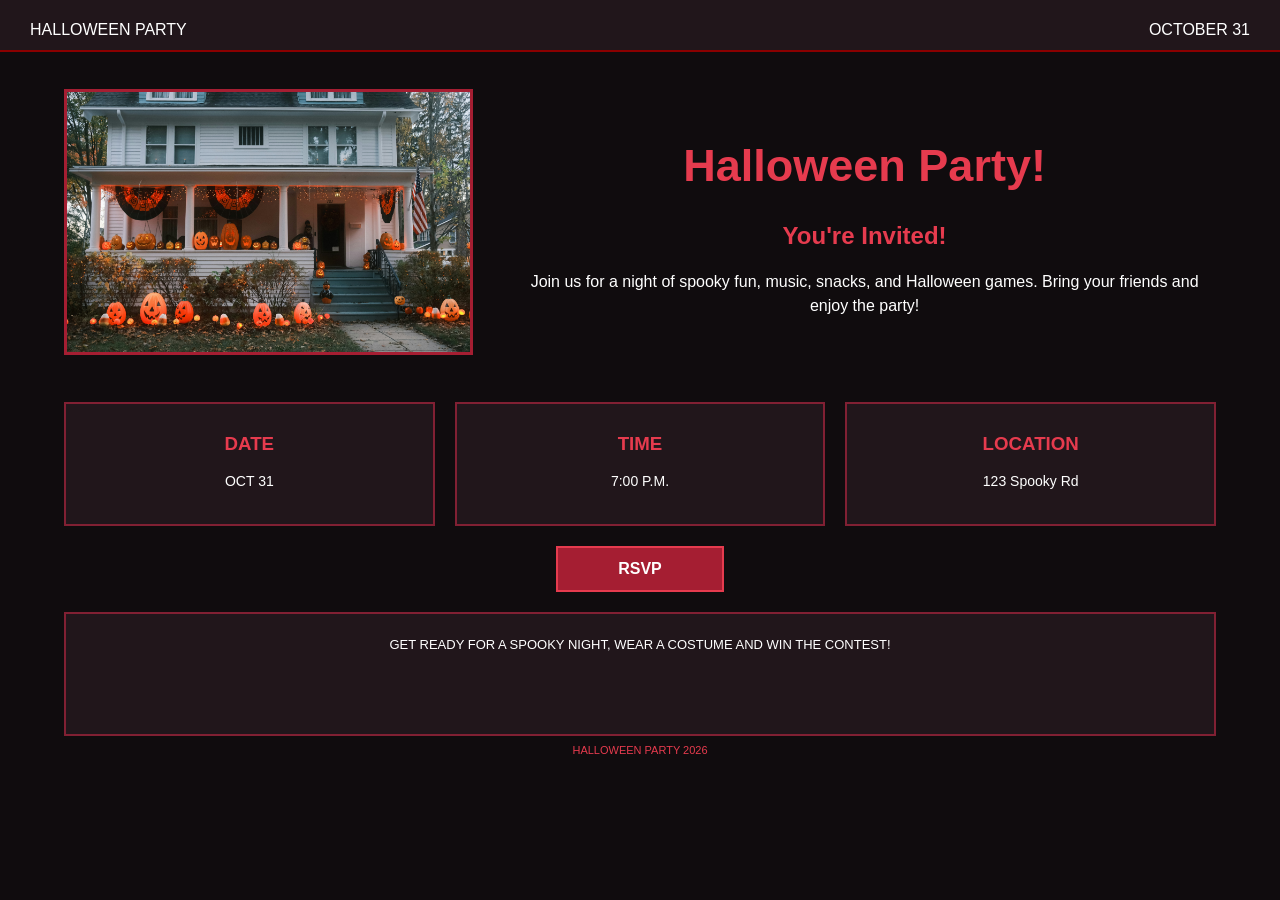
<file: index.html>
<!DOCTYPE html>
<html>
<head>
    <title>Halloween Party</title>
    <link rel="stylesheet" href="styles.css">
</head>

<body>

    <header>
        <p>HALLOWEEN PARTY</p>
        <p>OCTOBER 31</p>
    </header>

    <main>

        <div class="invite">

            <div class="picture">
                <img src="Pics/house.jpg" alt="Halloween picture">
            </div>

            <div class="invite-text">
                <h1>Halloween Party!</h1>
                <h2>You're Invited!</h2>

                <p>
                    Join us for a night of spooky fun, music,
                    snacks, and Halloween games. Bring your
                    friends and enjoy the party!
                </p>
            </div>

        </div>

        <div class="details">

            <div class="box">
                <h3>DATE</h3>
                <p>OCT 31</p>
            </div>

            <div class="box">
                <h3>TIME</h3>
                <p>7:00 P.M.</p>
            </div>

            <div class="box">
                <h3>LOCATION</h3>
                <p>123 Spooky Rd</p>
            </div>

        </div>

        <div class="rsvp">
            <a href="RSVP.html">RSVP</a>
        </div>

        <div class="bottom">
            <p>GET READY FOR A SPOOKY NIGHT, WEAR A COSTUME AND WIN THE CONTEST!</p>
        </div>

    </main>

</body>
</html>
</file>
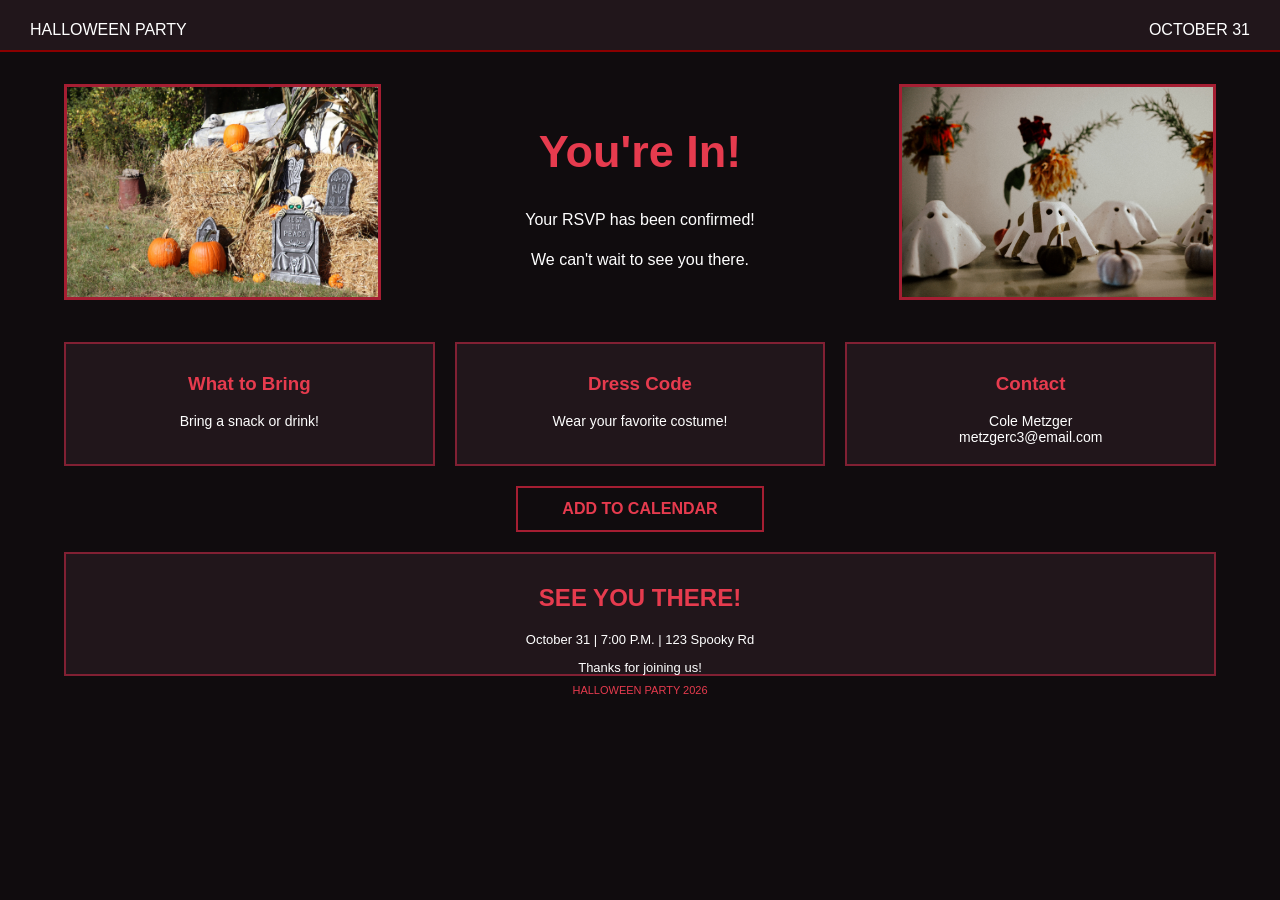
<file: RSVP.html>
<!DOCTYPE html>
<html>
<head>
    <title>You're In!</title>
    <link rel="stylesheet" href="styles.css">
</head>

<body>

    <header>
        <p>HALLOWEEN PARTY</p>
        <p>OCTOBER 31</p>
    </header>

    <main>

        <div class="confirm">

            <div class="picture">
                <img src="Pics/pumpkins.jpg" alt="Halloween picture">
            </div>

            <div class="confirm-text">
                <h1>You're In!</h1>
                <p>Your RSVP has been confirmed!</p>
                <p>We can't wait to see you there.</p>
            </div>

            <div class="picture">
                <img src="Pics/ghosts.jpg" alt="Halloween picture">
            </div>

        </div>

        <div class="details">

            <div class="box">
                <h3>What to Bring</h3>
                <p>Bring a snack or drink!</p>
            </div>

            <div class="box">
                <h3>Dress Code</h3>
                <p>Wear your favorite costume!</p>
            </div>

            <div class="box">
                <h3>Contact</h3>
                <p>Cole Metzger<br>metzgerc3@email.com</p>
            </div>

        </div>

        <div class="calendar">
            ADD TO CALENDAR
        </div>

        <div class="bottom">
            <h2>SEE YOU THERE!</h2>
            <p>October 31 | 7:00 P.M. | 123 Spooky Rd</p>
            <p>Thanks for joining us!</p>
        </div>

    </main>

</body>
</html>
</file>
<file: styles.css>
body {
    margin: 0;
    background-color: #100c0e;
    color: white;
    font-family: Arial;
}


header {
    height: 40px;
    padding: 5px 30px;
    background-color: #21161b;
    border-bottom: 2px solid darkred;
    display: flex;
    justify-content: space-between;
}


main {
    width: 90%;
    margin: auto;
}


.invite {
    height: 340px;
    display: flex;
    align-items: center;
    gap: 40px;
}

.picture {
    width: 35%;
    height: 260px;
    border: 3px solid #a51e32;
    background-color: #21161b;
}

.picture img {
    width: 100%;
    height: 100%;
    object-fit: cover;
}

.invite-text {
    flex: 1;
    text-align: center;
}

h1 {
    color: #e63b4e;
    font-size: 45px;
}

h2 {
    color: #e63b4e;
}

.invite-text p,
.confirm-text p {
    line-height: 1.5;
}

.details {
    display: flex;
    gap: 20px;
    margin-top: 10px;
}

.box {
    flex: 1;
    height: 100px;
    padding: 10px;
    background-color: #21161b;
    border: 2px solid #812033;
    text-align: center;
}

.box h3 {
    color: #e63b4e;
}

.box p {
    font-size: 14px;
}

.rsvp {
    text-align: center;
    margin: 20px;
}

.rsvp a {
    display: inline-block;
    padding: 12px 60px;
    background-color: #a51e32;
    border: 2px solid #e63b4e;
    color: white;
    text-decoration: none;
    font-weight: bold;
}

.rsvp a:hover {
    background-color: #d32f45;
}

.confirm {
    height: 280px;
    display: flex;
    align-items: center;
    justify-content: space-between;
    gap: 20px;
}

.confirm .picture {
    width: 27%;
    height: 210px;
}

.confirm-text {
    flex: 1;
    text-align: center;
}

/* Calendar */

.calendar {
    width: 220px;
    margin: 20px auto;
    padding: 12px;
    border: 2px solid #a51e32;
    color: #e63b4e;
    text-align: center;
    font-weight: bold;
}

/* Bottom section */

.bottom {
    height: 100px;
    padding: 10px;
    margin-top: 15px;
    background-color: #21161b;
    border: 2px solid #812033;
    text-align: center;
}

.bottom h2 {
    color: #e63b4e;
}

.bottom p {
    font-size: 13px;
}

/* Footer */

body::after {
    content: "HALLOWEEN PARTY 2026";
    display: block;
    padding: 8px;
    color: #e63b4e;
    text-align: center;
    font-size: 11px;
}
</file>
